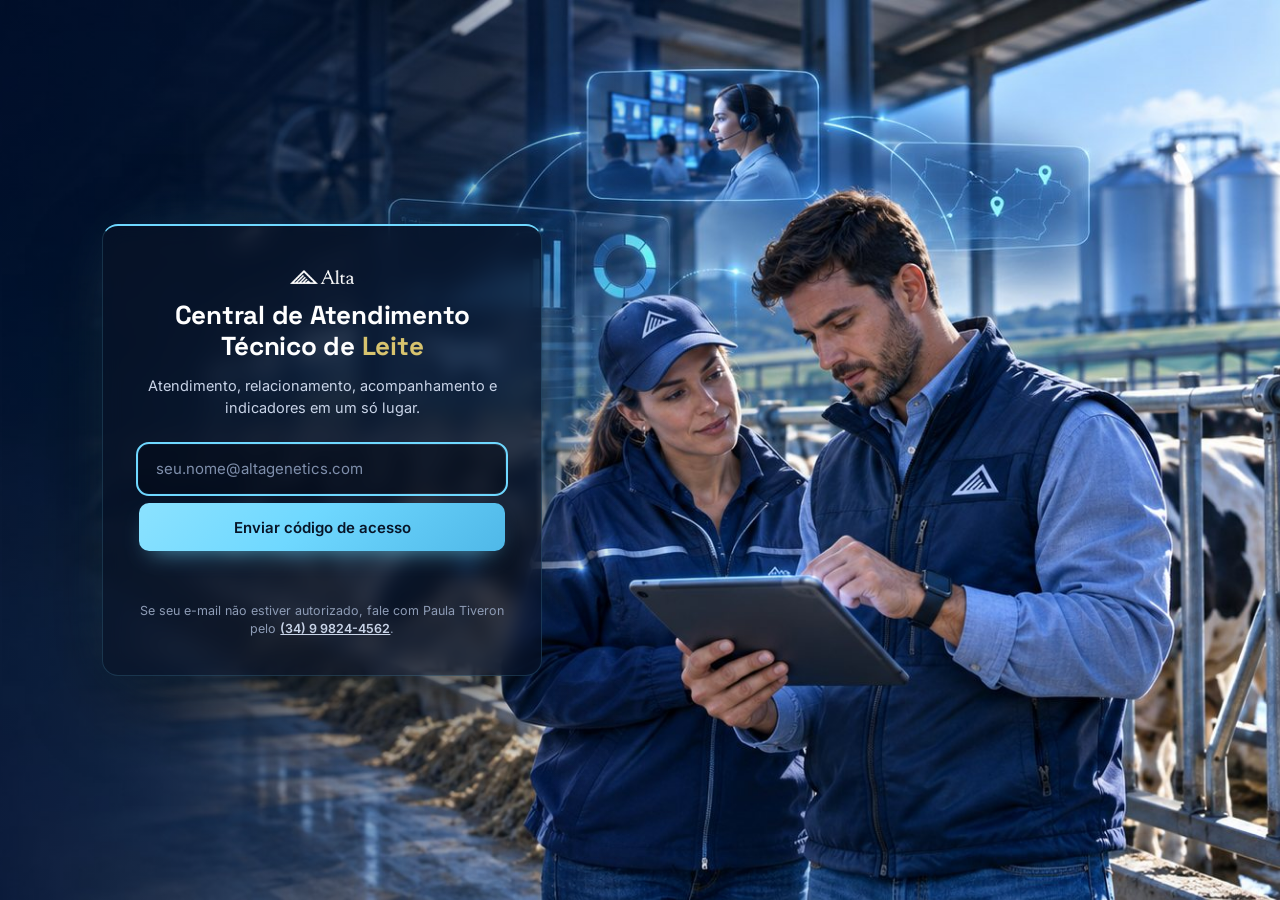
<file: index.html>
<!doctype html>
<html lang="pt-BR">
<head>
<meta charset="utf-8">
<meta name="viewport" content="width=device-width,initial-scale=1,viewport-fit=cover">
<title>Central de Atendimento Técnico de Leite</title>
<meta name="theme-color" content="#17305C">
<link rel="manifest" href="manifest.webmanifest">
<link rel="icon" href="icones/icone.svg" type="image/svg+xml">
<link rel="apple-touch-icon" href="icones/icone-192.png">
<link rel="preconnect" href="https://fonts.googleapis.com">
<link rel="stylesheet" href="https://fonts.googleapis.com/css2?family=Inter:wght@400;500;600;700&family=Space+Grotesk:wght@500;600;700&display=swap">
<link rel="stylesheet" href="core/plataforma.css">
<script src="config.js"></script>
<script src="core/alta.js"></script>
<style>
/* ===== abertura (mesmo estilo da Plataforma Azul) ===== */
.sr{position:absolute;width:1px;height:1px;overflow:hidden;clip:rect(0 0 0 0)}
.gate{position:fixed;inset:0;display:flex;align-items:center;justify-content:flex-start;padding:24px 16px 24px 8vw;overflow:auto;
  background:#00143a url("fundo-entrada.jpg") right center/cover no-repeat}
.gate::before{content:"";position:fixed;inset:0;pointer-events:none;
  background:linear-gradient(95deg,rgba(0,10,32,.55) 0%,rgba(0,10,32,.3) 30%,transparent 52%)}
.gate-card{position:relative;z-index:1;width:min(440px,100%);margin:auto 0;background:rgba(8,18,38,.68);
  border:1px solid rgba(111,216,255,.16);border-top:2px solid #6fd8ff;border-radius:16px;padding:44px 36px 36px;
  -webkit-backdrop-filter:blur(10px);backdrop-filter:blur(10px);text-align:center;color:#fff;
  box-shadow:0 30px 80px -20px rgba(0,0,0,.7),0 0 60px -30px rgba(111,216,255,.4);}
.gate-card.anim{animation:sobe .7s cubic-bezier(.2,.7,.2,1) both}
@keyframes sobe{from{opacity:0;transform:translateY(14px)}to{opacity:1;transform:none}}
@media (prefers-reduced-motion:reduce){.gate-card.anim{animation:none}}
.gate-logo{width:64px;height:auto;display:block;margin:0 auto 16px}
.logo-txt{font:700 20px/1 var(--f-display);color:#fff;letter-spacing:.02em}
.gate h1{font:700 26px/1.2 var(--f-display);color:#fff;margin:0 0 12px;text-wrap:balance}
.ouro{color:#d7c36e}
.gate-sub{color:#c9d4e8;font-size:14.5px;line-height:1.55;margin:0 0 26px;text-wrap:pretty}
.gate-sub b{color:#fff;font-weight:600}
.gate-form{display:flex;flex-direction:column;gap:10px;text-align:left}
.gate .gate-form input{width:100%;min-height:48px;padding:0 16px;border-radius:10px;border:1px solid rgba(111,216,255,.25);
  background:rgba(3,10,22,.55);color:#fff;font:inherit;font-size:15px}
.gate .gate-form input::placeholder{color:#7f8fac}
.gate .gate-form input:focus-visible{outline:2px solid #6fd8ff;outline-offset:1px;border-color:transparent}
.gate .gate-form input.codigo{text-align:center;font:600 24px/1 var(--f-display);letter-spacing:.45em}
.gate-btn{min-height:48px;border:0;border-radius:10px;font:600 15px var(--f-body);cursor:pointer;color:#071427;
  background:linear-gradient(135deg,#8be2ff,#6fd8ff 45%,#4fb8e8);box-shadow:0 10px 24px -12px rgba(111,216,255,.8);transition:filter .15s,transform .15s}
.gate-btn:hover{filter:brightness(1.07)}.gate-btn:active{transform:translateY(1px)}
.gate-btn:disabled{opacity:.55;cursor:default;filter:none}
.gate-btn:focus-visible,.gate-link:focus-visible,.gate-rodape a:focus-visible{outline:2px solid #fff;outline-offset:2px}
.gate-links{display:flex;justify-content:center;gap:18px;margin-top:4px}
.gate-link{background:none;border:0;color:#8fdcff;font:500 13.5px var(--f-body);cursor:pointer;text-decoration:underline;text-underline-offset:3px;padding:6px 2px}
.gate-ok{margin:0 0 4px;font-size:13.5px;color:#c9d4e8;background:rgba(111,216,255,.08);border-radius:10px;padding:10px 12px;text-align:center}
.gate-ok b{color:#fff}
.gate-aviso{font-size:13.5px;color:#f3e7b5;background:rgba(215,195,110,.14);border-radius:10px;padding:10px 12px;margin:0 0 14px}
.gate-erro{color:#ff9d94;font-size:13.5px;min-height:1.2em;margin:12px 0 0}
.gate-rodape{color:#8d9bb5;font-size:12.5px;margin:22px 0 0;line-height:1.5}
.gate-rodape a{color:#c9d4e8;font-weight:600;white-space:nowrap}
@media (max-width:900px){
  .gate{justify-content:center;padding:24px 16px}
  .gate{background-position:68% center}
  .gate::before{background:linear-gradient(180deg,rgba(0,10,32,.72),rgba(0,10,32,.86))}
  .gate-card{margin:auto}
}
@media (max-width:420px){.gate-card{padding:34px 22px 28px}.gate h1{font-size:23px}}
/* topo da área logada, com a mesma foto */
.topo-logo{width:84px;height:auto;flex:none;margin-right:6px}
.topo-marca span{font-size:1.02rem;line-height:1.2}
@media (max-width:620px){.topo-marca span{display:none}}

/* ===== tela inicial (fundo azul) ===== */
body.azul{--paper:#06101f;--surface:#0e1f3a;--ink:#e9eef8;--muted:#9fb0cc;--line:rgba(111,216,255,.14);--mist:rgba(111,216,255,.08);
  --alta:#8fdcff;--ok:#6fd39c;--ok-bg:rgba(111,211,156,.14);--bad:#ff9d94;--shadow:0 20px 50px -30px rgba(0,0,0,.8);color-scheme:dark;
  min-height:100vh;color:var(--ink);
  background:radial-gradient(900px 520px at 88% -8%,rgba(41,80,151,.55),transparent 65%),radial-gradient(700px 520px at -10% 105%,rgba(111,216,255,.10),transparent 60%),linear-gradient(180deg,#0a1a33 0%,#06101f 480px,#050d1a 100%)}
html:has(body.azul){background:#050d1a}
body.azul::before{content:"";position:fixed;inset:0;pointer-events:none;z-index:0;
  background-image:linear-gradient(rgba(111,216,255,.045) 1px,transparent 1px),linear-gradient(90deg,rgba(111,216,255,.045) 1px,transparent 1px);background-size:56px 56px;
  -webkit-mask-image:linear-gradient(180deg,#000,transparent 70%);mask-image:linear-gradient(180deg,#000,transparent 70%)}
body.azul #raiz{position:relative;z-index:1}
.casa-in{max-width:1180px;margin:0 auto;padding-left:24px;padding-right:24px}
@media (max-width:600px){.casa-in{padding-left:16px;padding-right:16px}}
.casa-topo{position:sticky;top:0;z-index:20;background:rgba(6,16,31,.72);-webkit-backdrop-filter:blur(14px);backdrop-filter:blur(14px);border-bottom:1px solid rgba(111,216,255,.12)}
.casa-topo-in{display:flex;align-items:center;gap:16px;min-height:68px}
.casa-marca{display:flex;align-items:center;gap:14px;text-decoration:none;color:#fff;flex:1;min-width:0}
.casa-logo{width:86px;height:auto;flex:none}
.casa-div{width:1px;height:26px;background:rgba(255,255,255,.18);flex:none}
.casa-nome{font:600 15px/1.25 var(--f-display);white-space:nowrap;overflow:hidden;text-overflow:ellipsis}
.casa-user{display:flex;align-items:center;gap:12px}
.casa-av{width:38px;height:38px;border-radius:50%;display:grid;place-items:center;font:700 14px var(--f-display);color:#071427;background:linear-gradient(135deg,#8be2ff,#4fb8e8);box-shadow:0 0 0 3px rgba(111,216,255,.15)}
.casa-quem{display:flex;flex-direction:column;line-height:1.2}
.casa-quem b{font-size:14px;color:#fff}.casa-quem small{font-size:12px;color:#8fdcff}
.casa-sair{min-height:38px;padding:0 14px;border-radius:10px;border:1px solid rgba(255,255,255,.2);background:transparent;color:#fff;font:600 13.5px var(--f-body);cursor:pointer}
.casa-sair:hover{background:rgba(255,255,255,.06)}
@media (max-width:760px){.casa-div,.casa-nome,.casa-quem{display:none}}
.casa{padding-top:52px;padding-bottom:40px}
.casa-hero{position:relative;margin-bottom:34px;animation:sobe .6s cubic-bezier(.2,.7,.2,1) both}
.casa-hero>*{position:relative;z-index:1}
.casa-hero::after{content:"";position:absolute;z-index:0;top:-52px;right:-24px;width:58%;height:calc(100% + 120px);pointer-events:none;
  background:url("fundo-entrada.jpg") 75% 30%/cover no-repeat;opacity:.55;
  -webkit-mask-image:linear-gradient(90deg,transparent 0%,#000 50%,#000 82%,transparent 100%),linear-gradient(180deg,#000 55%,transparent);-webkit-mask-composite:source-in;
  mask-image:linear-gradient(90deg,transparent 0%,#000 50%,#000 82%,transparent 100%),linear-gradient(180deg,#000 55%,transparent);mask-composite:intersect}
@media (max-width:900px){.casa-hero::after{display:none}}
.casa-kicker{display:inline-flex;align-items:center;gap:8px;padding:6px 12px;border-radius:999px;background:rgba(111,216,255,.08);border:1px solid rgba(111,216,255,.18);color:#bfe9ff;font-size:12.5px;font-weight:500}
.casa-kicker i{width:7px;height:7px;border-radius:50%;background:#6fd8ff;box-shadow:0 0 10px #6fd8ff}
.casa-hero h1{font:700 clamp(34px,5vw,50px)/1.05 var(--f-display);color:#fff;margin:18px 0 10px;letter-spacing:-.02em}
.casa-hero p{margin:0;color:#b7c5dd;font-size:16.5px;max-width:560px}
.casa-abas{display:inline-flex;gap:4px;padding:4px;border-radius:12px;background:rgba(8,18,38,.7);border:1px solid rgba(111,216,255,.14);margin-bottom:30px;max-width:100%;overflow-x:auto}
.casa-abas button{border:0;background:transparent;color:#9fb0cc;font:600 14px var(--f-body);padding:9px 16px;border-radius:9px;cursor:pointer;white-space:nowrap}
.casa-abas button[aria-selected=true]{background:linear-gradient(135deg,#8be2ff,#6fd8ff 45%,#4fb8e8);color:#071427}
.casa-abas button:focus-visible,.casa-card:focus-visible,.casa-sair:focus-visible,.casa-marca:focus-visible{outline:2px solid #fff;outline-offset:3px}
.casa-secao{display:flex;align-items:baseline;gap:12px;margin:0 0 16px}
.casa-secao h2{font:600 13px var(--f-body);text-transform:uppercase;letter-spacing:.12em;color:#d7c36e;margin:0}
.casa-secao span{font-size:13px;color:#7f90ad}
.casa-grade{display:grid;grid-template-columns:repeat(2,minmax(0,1fr));gap:18px;margin-bottom:40px}
.casa-grade-3{grid-template-columns:repeat(3,minmax(0,1fr))}
.casa-grade-1{grid-template-columns:minmax(0,560px)}
@media (max-width:1000px){.casa-grade-3{grid-template-columns:repeat(2,minmax(0,1fr))}}
@media (max-width:760px){.casa-grade{grid-template-columns:minmax(0,1fr)}}
.casa-card{position:relative;display:flex;flex-direction:column;gap:10px;padding:28px;border-radius:18px;text-decoration:none;color:#fff;overflow:hidden;
  background:linear-gradient(180deg,rgba(16,35,64,.92),rgba(10,23,45,.92));border:1px solid rgba(111,216,255,.14);
  box-shadow:0 30px 60px -40px rgba(0,0,0,.9);transition:transform .2s,border-color .2s,box-shadow .2s;animation:sobe .6s .08s cubic-bezier(.2,.7,.2,1) both}
.casa-card::before{content:"";position:absolute;left:0;right:0;top:0;height:2px;background:linear-gradient(90deg,#6fd8ff,rgba(111,216,255,0) 70%)}
.casa-card::after{content:"";position:absolute;width:260px;height:260px;right:-90px;top:-110px;border-radius:50%;background:radial-gradient(closest-side,rgba(111,216,255,.16),transparent);pointer-events:none;transition:opacity .2s;opacity:.6}
.casa-card:hover{transform:translateY(-3px);border-color:rgba(111,216,255,.45);box-shadow:0 30px 60px -36px rgba(0,0,0,.9),0 0 0 1px rgba(111,216,255,.15),0 0 40px -16px rgba(111,216,255,.45)}
.casa-card:hover::after{opacity:1}
.casa-card-topo{display:flex;align-items:flex-start;justify-content:space-between;margin-bottom:6px}
.casa-ic{width:54px;height:54px;border-radius:14px;display:grid;place-items:center;color:#071427;flex:none;background:linear-gradient(135deg,#8be2ff,#4fb8e8);box-shadow:0 12px 26px -14px rgba(111,216,255,.9)}
.casa-tag{font-size:11.5px;font-weight:600;letter-spacing:.08em;text-transform:uppercase;color:#8fdcff;padding:5px 10px;border-radius:999px;background:rgba(111,216,255,.08);border:1px solid rgba(111,216,255,.16)}
.casa-card h3{font:700 23px/1.2 var(--f-display);margin:0}
.casa-card p{margin:0;color:#a9b8d1;font-size:15px;line-height:1.55}
.casa-itens{list-style:none;margin:6px 0 0;padding:0;display:flex;flex-wrap:wrap;gap:8px}
.casa-itens li{font-size:12.5px;color:#cfe0f5;padding:5px 10px;border-radius:8px;background:rgba(255,255,255,.04);border:1px solid rgba(255,255,255,.08)}
.casa-abrir{margin-top:auto;padding-top:16px;display:inline-flex;align-items:center;gap:8px;font-weight:600;color:#6fd8ff;font-size:15px}
.casa-card:hover .casa-abrir svg{transform:translateX(3px)}.casa-abrir svg{transition:transform .2s}
.casa-grade-breve{margin-bottom:28px}
.casa-breve{display:flex;align-items:center;gap:16px;padding:18px 20px;border-radius:16px;border:1px dashed rgba(111,216,255,.22);background:rgba(8,18,38,.35)}
.casa-breve .casa-ic{width:44px;height:44px;border-radius:12px;background:transparent;border:1px dashed rgba(111,216,255,.35);color:#8fdcff;box-shadow:none}
.casa-breve div{flex:1;min-width:0}
.casa-breve h3{font:600 16px var(--f-display);margin:0 0 2px;color:#e9eef8}
.casa-breve p{margin:0;font-size:13.5px;color:#8696b3}
.ouro-tag{color:#e8d68d;background:rgba(215,195,110,.10);border-color:rgba(215,195,110,.28)}
.casa-rodape{padding-top:24px;padding-bottom:36px;color:#5f7090;font-size:12.5px;border-top:1px solid rgba(111,216,255,.08)}
@media (prefers-reduced-motion:reduce){.casa-hero,.casa-card{animation:none}}
/* abas de Gestão no fundo azul */
body.azul .cartao{background:linear-gradient(180deg,rgba(16,35,64,.92),rgba(10,23,45,.92));border-color:rgba(111,216,255,.14)}
body.azul .cartao h2{color:#fff}
body.azul .btn{background:rgba(255,255,255,.04);color:#e9eef8;border-color:rgba(255,255,255,.16)}
body.azul .btn.primario{background:linear-gradient(135deg,#8be2ff,#6fd8ff 45%,#4fb8e8);color:#071427;border:0}
body.azul .btn.perigo{color:#ff9d94}
body.azul input:not([type=checkbox]):not([type=file]),body.azul select{background:rgba(3,10,22,.55);border-color:rgba(111,216,255,.22);color:#fff}
body.azul .link{color:#8fdcff}
body.azul .toast{background:#e9eef8;color:#071427}

/* jornada em cards na tela inicial */
.casa-secao-j{justify-content:space-between;align-items:flex-end;flex-wrap:wrap;gap:16px 24px}
.casa-secao-j>div:first-child{display:flex;flex-direction:column;gap:6px}
.casa-secao-j span{font-size:14px;color:#9fb0cc}
.casa-troca{display:inline-flex;gap:4px;padding:4px;border-radius:12px;background:rgba(8,18,38,.7);border:1px solid rgba(111,216,255,.16);max-width:100%;overflow-x:auto}
.casa-troca button{border:0;background:transparent;color:#9fb0cc;font:600 14px var(--f-body);padding:9px 16px;border-radius:9px;cursor:pointer;white-space:nowrap}
.casa-troca button[aria-selected=true]{background:linear-gradient(135deg,#8be2ff,#6fd8ff 45%,#4fb8e8);color:#071427}
.casa-troca button:focus-visible{outline:2px solid #fff;outline-offset:2px}
.jornada{list-style:none;margin:0 0 40px;padding:0;display:grid;gap:22px;counter-reset:j}
.jornada.j4{grid-template-columns:repeat(4,minmax(0,1fr))}
.jornada.j3{grid-template-columns:repeat(3,minmax(0,1fr))}
.jornada>li{position:relative;display:flex}
.jornada>li:not(:last-child)::after{content:"›";position:absolute;right:-19px;top:50%;transform:translateY(-50%);width:16px;text-align:center;color:#6fd8ff;font:700 22px/1 var(--f-display);z-index:2;text-shadow:0 0 12px rgba(111,216,255,.6)}
.j-card{width:100%}
.j-num{width:34px;height:34px;border-radius:50%;display:grid;place-items:center;font:700 16px/1 var(--f-display);color:#e8d68d;border:1.5px solid rgba(215,195,110,.55);background:rgba(215,195,110,.08)}
.j-etapa{font-size:11.5px;font-weight:600;letter-spacing:.12em;text-transform:uppercase;color:#d7c36e;margin-top:4px}
.j-card h3{font-size:21px}
.j-card p{font-size:14.5px}
@media (max-width:1100px){.jornada.j4{grid-template-columns:repeat(2,minmax(0,1fr))}.jornada.j4>li:nth-child(2)::after{display:none}}
@media (max-width:860px){.jornada.j3{grid-template-columns:minmax(0,1fr)}}
@media (max-width:760px){.jornada.j4,.jornada.j3{grid-template-columns:minmax(0,1fr)}.jornada>li:not(:last-child)::after{content:"⌄";right:auto;left:50%;top:auto;bottom:-20px;transform:translateX(-50%)}.jornada.j4>li:nth-child(2)::after{display:block}}
.casa-bv{color:#fff;font-weight:700}
</style>
</head>
<body>
<div id="raiz"></div>

<script>
(function () {
  ALTA.ehHub = true;
  const $ = s => document.querySelector(s);
  const esc = v => String(v == null ? '' : v).replace(/[&<>"']/g, c => ({ '&': '&amp;', '<': '&lt;', '>': '&gt;', '"': '&quot;', "'": '&#39;' }[c]));
  const NOME = 'Central de Atendimento Técnico de Leite';
  const LOGO = 'logo-alta-branca.png';
  const FONE = '(34) 9 9824-4562', WHATS = 'https://wa.me/5534998244562';
  const logoImg = cls => `<img class="${cls}" src="${LOGO}" alt="Alta" onerror="this.outerHTML='<span class=&quot;${cls} logo-txt&quot;>Alta</span>'">`;
  const TITULO = 'Central de Atendimento Técnico de <span class="ouro">Leite</span>';
  const PAPEL = { gestao: 'Gestão', tecnico: 'Equipe técnica', distrital: 'Distrital', regional: 'Regional', representante: 'Regional' };
  const params = new URLSearchParams(location.search);

  const IC = {
    sol: '<path d="M14 3H6a2 2 0 0 0-2 2v14a2 2 0 0 0 2 2h12a2 2 0 0 0 2-2V9z"/><path d="M14 3v6h6M9 13h6M9 17h4"/>',
    agenda: '<rect x="3" y="4" width="18" height="18" rx="2"/><path d="M16 2v4M8 2v4M3 10h18"/><path d="m9 16 2 2 4-4"/>',
    rel: '<path d="M3 3v18h18"/><path d="m7 15 4-4 3 3 5-6"/>',
    dados: '<ellipse cx="12" cy="5" rx="8" ry="3"/><path d="M4 5v6c0 1.7 3.6 3 8 3s8-1.3 8-3V5M4 11v6c0 1.7 3.6 3 8 3s8-1.3 8-3v-6"/>',
    pend: '<path d="M12 8v4l3 2"/><circle cx="12" cy="12" r="9"/>',
    ok: '<path d="M20 6 9 17l-5-5"/>',
    novo: '<path d="M12 5v14M5 12h14"/>',
    lista: '<path d="M8 6h13M8 12h13M8 18h13M3 6h.01M3 12h.01M3 18h.01"/>'
  };
  // Jornada de cada área: os cards levam direto à etapa dentro da Central
  const AREAS_UI = [
    { id: 'gestao', nome: 'Gestão', area: 'gest', sub: 'Do pedido ao resultado: acompanhe e decida em cada etapa.', etapas: [
      { tab: 'gsol', nome: 'Solicitações', desc: 'Pedidos que chegaram e o caminho de cada um até o relatório.', itens: ['Acompanhamento', 'Indicadores'], ic: IC.sol },
      { tab: 'gagt', nome: 'Agenda Técnica', desc: 'Calendário de cada técnico, agenda geral e visitas agendadas.', itens: ['Calendário', 'Visão da equipe', 'Visitas'], ic: IC.agenda },
      { tab: 'grel2', nome: 'Relatórios', desc: 'Capacidade de atendimento, cobertura da carteira e resultados.', itens: ['Capacidade', 'Cobertura', 'Resultados'], ic: IC.rel },
      { tab: 'gdados', nome: 'Dados e backup', desc: 'Acessos, usuários, cadastros e bases de dados.', itens: ['Usuários', 'Cadastros', 'Bases', 'Backup'], ic: IC.dados } ] },
    { id: 'tecnica', nome: 'Equipe Técnica', area: 'tec', sub: 'Sua agenda, as visitas e os relatórios, na ordem do trabalho.', etapas: [
      { tab: 'tagenda', nome: 'Minha agenda', desc: 'Calendário do mês, compromissos e visitas agendadas.', itens: ['Calendário', 'Visitas agendadas'], ic: IC.agenda },
      { tab: 'tpend', nome: 'Relatórios pendentes', desc: 'Visitas realizadas que ainda precisam do relatório.', itens: ['Responder relatório'], ic: IC.pend },
      { tab: 'tconc', nome: 'Concluídos', desc: 'Atendimentos com relatório entregue.', itens: ['Histórico'], ic: IC.ok } ] },
    { id: 'comercial', nome: 'Distritais e Regionais', area: 'rep', sub: 'Peça agenda técnica e acompanhe cada atendimento até o relatório.', etapas: [
      { tab: 'nova', nome: 'Solicitar agenda', desc: 'Peça um atendimento da equipe técnica.', itens: ['Novo pedido'], ic: IC.novo },
      { tab: 'rlista', nome: 'Minhas solicitações', desc: 'Acompanhe o que foi pedido, agendado e realizado.', itens: ['Aguardando', 'Agendadas'], ic: IC.lista },
      { tab: 'rconc', nome: 'Visitas concluídas', desc: 'Atendimentos com relatório entregue.', itens: ['Relatórios entregues'], ic: IC.ok } ] }
  ];
  const AREAS_POR_PAPEL = { gestao: ['gestao', 'tecnica', 'comercial'], tecnico: ['tecnica'], distrital: ['comercial'], regional: ['comercial'], representante: ['comercial'] };
  const areasDe = u => (u.areas && u.areas.length ? u.areas : AREAS_POR_PAPEL[u.papel] || []);

  const S = { passo: 'email', email: '', msg: '', erro: '', ocupado: false, aba: 'inicio', usuarios: null, edit: null, imp: null };

  function svg(p, s) { return `<svg width="${s || 22}" height="${s || 22}" viewBox="0 0 24 24" fill="none" stroke="currentColor" stroke-width="1.8" stroke-linecap="round" stroke-linejoin="round" aria-hidden="true">${p}</svg>`; }
  const MARCA = `<span class="marca" aria-hidden="true">${svg('<path d="M12 2.5c3.5 4.2 6 7.6 6 11a6 6 0 0 1-12 0c0-3.4 2.5-6.8 6-11z"/><path d="M9.5 14.5a2.5 2.5 0 0 0 2.5 2.5"/>', 20)}</span>`;

  /* ====================== login ====================== */
  function telaLogin() {
    document.body.classList.remove('azul');
    const semConfig = !ALTA.configurado();
    $('#raiz').innerHTML = `
    <div class="gate">
      <div class="gate-card${S.animou ? '' : ' anim'}">
        ${logoImg('gate-logo')}
        <h1>${TITULO}</h1>
        <p class="gate-sub">Atendimento, relacionamento, acompanhamento e indicadores em um só lugar.</p>
        ${params.get('expirou') ? '<p class="gate-aviso">Sua sessão terminou. Entre novamente.</p>' : ''}
        ${semConfig ? '<p class="gate-aviso">A plataforma ainda não está ligada à planilha (config.js).</p>' : ''}
        ${S.passo === 'email' ? `
        <form id="femail" class="gate-form" novalidate>
          <label for="email" class="sr">E-mail institucional</label>
          <input id="email" name="email" type="email" autocomplete="email" inputmode="email" placeholder="seu.nome@altagenetics.com" value="${esc(S.email)}" required ${semConfig ? 'disabled' : ''}>
          <button class="gate-btn" type="submit" ${S.ocupado || semConfig ? 'disabled' : ''}>${S.ocupado ? 'Enviando…' : 'Enviar código de acesso'}</button>
        </form>` : `
        <form id="fcodigo" class="gate-form" novalidate>
          <p class="gate-ok">Enviamos um código de 6 dígitos para <b>${esc(S.email)}</b>. Ele vale por 10 minutos.</p>
          <label for="codigo" class="sr">Código de acesso</label>
          <input id="codigo" name="codigo" inputmode="numeric" autocomplete="one-time-code" maxlength="6" pattern="[0-9]{6}" placeholder="000000" class="codigo" required>
          <button class="gate-btn" type="submit" ${S.ocupado ? 'disabled' : ''}>${S.ocupado ? 'Entrando…' : 'Confirmar e entrar'}</button>
          <div class="gate-links"><button class="gate-link" type="button" id="outro">Usar outro e-mail</button><button class="gate-link" type="button" id="reenviar">Reenviar código</button></div>
        </form>`}
        <p class="gate-erro" role="alert">${esc(S.erro)}</p>
        ${S.passo === 'email'
          ? `<p class="gate-rodape">Se seu e-mail não estiver autorizado, fale com Paula Tiveron pelo <a href="${WHATS}" target="_blank" rel="noopener">${FONE}</a>.</p>`
          : `<p class="gate-rodape">Se o e-mail com o código não estiver aparecendo na sua caixa de entrada, verifique o spam ou o lixo eletrônico. Caso continue com problemas no acesso, fale com Paula Tiveron pelo WhatsApp <a href="${WHATS}" target="_blank" rel="noopener">${FONE}</a>.</p>`}
      </div>
    </div>`;
    S.animou = true;
    const fe = $('#femail'), fc = $('#fcodigo');
    if (fe) {
      $('#email').focus();
      fe.addEventListener('submit', async e => {
        e.preventDefault();
        const v = $('#email').value.trim().toLowerCase();
        if (!/^\S+@\S+\.\S+$/.test(v)) { S.erro = 'Digite um e-mail válido.'; return telaLogin(); }
        S.email = v; S.erro = ''; S.ocupado = true; telaLogin();
        try { await ALTA.pedirCodigo(v); S.passo = 'codigo'; } catch (x) { S.erro = x.message; }
        S.ocupado = false; telaLogin();
      });
    }
    if (fc) {
      const ci = $('#codigo'); ci.focus();
      ci.addEventListener('input', () => { ci.value = ci.value.replace(/\D/g, '').slice(0, 6); if (ci.value.length === 6) fc.requestSubmit(); });
      fc.addEventListener('submit', async e => {
        e.preventDefault();
        if (S.ocupado) return;
        const v = ci.value.trim();
        if (v.length !== 6) { S.erro = 'O código tem 6 dígitos.'; return telaLogin(); }
        S.erro = ''; S.ocupado = true; telaLogin();
        try {
          await ALTA.entrar(S.email, v);
          S.ocupado = false;
          const volta = params.get('voltar');
          if (volta && /^\/[\w\-\/\.]*$/.test(volta)) { location.replace(volta); return; }
          history.replaceState(null, '', location.pathname);
          return telaInicio();
        } catch (x) { S.erro = x.message; }
        S.ocupado = false; telaLogin();
      });
      $('#outro').addEventListener('click', () => { S.passo = 'email'; S.erro = ''; telaLogin(); });
      $('#reenviar').addEventListener('click', async () => {
        S.erro = ''; try { await ALTA.pedirCodigo(S.email); S.erro = 'Novo código enviado.'; } catch (x) { S.erro = x.message; } telaLogin();
      });
    }
  }

  /* ====================== início ====================== */
  function iniciais(t) { return String(t || '?').trim().split(/\s+/).filter(Boolean).slice(0, 2).map(x => x[0].toUpperCase()).join(''); }
  function topo(u) {
    return `<header class="casa-topo"><div class="casa-in casa-topo-in">
      <a class="casa-marca" href="./">${logoImg('casa-logo')}<span class="casa-div" aria-hidden="true"></span><span class="casa-nome">${TITULO}</span></a>
      <div class="casa-user">
        <span class="casa-av" aria-hidden="true">${esc(iniciais(u.nome || u.email))}</span>
        <span class="casa-quem"><b>${esc(u.nome || u.email)}</b><small>${esc(PAPEL[u.papel] || u.papel)}</small></span>
        <button class="casa-sair" id="sair" type="button">Sair</button>
      </div></div></header>`;
  }
  function telaInicio() {
    const u = ALTA.usuario();
    if (!u) return telaLogin();
    document.body.classList.add('azul');
    const papeis = Object.values(PAPEL).map(x => String(x).toLowerCase());
    let primeiro = (u.nome || '').trim().split(/\s+/)[0];
    if (papeis.indexOf(String(u.nome || '').trim().toLowerCase()) >= 0) primeiro = '';
    const hoje = new Date().toLocaleDateString('pt-BR', { weekday: 'long', day: 'numeric', month: 'long' }).replace(/^./, c => c.toUpperCase());
    $('#raiz').innerHTML = topo(u) + `
    <main class="casa-in casa">
      <section class="casa-hero">
        <span class="casa-kicker"><i aria-hidden="true"></i>${esc(PAPEL[u.papel] || '')} · ${esc(hoje)}</span>
        <h1>Olá${primeiro ? ', ' + esc(primeiro) : ''}!</h1>
        <p><b class="casa-bv">Seja bem-vindo(a)!</b> Atendimento, relacionamento, acompanhamento e indicadores em um só lugar.</p>
      </section>
      <div id="conteudo"></div>
    </main>
    <footer class="casa-in casa-rodape">${NOME} · Equipe Técnica de Leite · Alta · uso interno</footer>`;
    $('#sair').addEventListener('click', () => ALTA.sair());
    abaAreas(u);
  }

  function abaAreas(u) {
    const minhas = areasDe(u);
    const lista = AREAS_UI.filter(a => minhas.indexOf(a.id) >= 0);
    if (!lista.length) { $('#conteudo').innerHTML = `<div class="casa-breve"><div><h3>Nenhuma área liberada</h3><p>Fale com Paula Tiveron pelo <a href="${WHATS}" target="_blank" rel="noopener">${FONE}</a> para liberar o seu acesso.</p></div></div>`; return; }
    let sel = ''; try { sel = localStorage.getItem('hub-area') || ''; } catch (e) {}
    const A = lista.find(a => a.id === sel) || lista[0];
    const seta = svg('<path d="M5 12h14M13 6l6 6-6 6"/>', 18);
    $('#conteudo').innerHTML = `
      <div class="casa-secao casa-secao-j"><div><h2>Sua jornada · ${esc(A.nome)}</h2><span>${esc(A.sub)}</span></div>
        ${lista.length > 1 ? `<div class="casa-troca" role="tablist" aria-label="Escolher área">${lista.map(a => `<button type="button" role="tab" data-hubarea="${a.id}" aria-selected="${a.id === A.id}">${esc(a.nome)}</button>`).join('')}</div>` : ''}
      </div>
      <ol class="jornada j${A.etapas.length}">${A.etapas.map((e, i) => `
        <li><a class="casa-card j-card" href="central/?area=${A.area}&tab=${e.tab}">
          <div class="casa-card-topo"><span class="casa-ic">${svg(e.ic, 26)}</span><span class="j-num" aria-hidden="true">${i + 1}</span></div>
          <span class="j-etapa">Etapa ${i + 1}</span>
          <h3>${esc(e.nome)}</h3>
          <p>${esc(e.desc)}</p>
          <ul class="casa-itens">${e.itens.map(x => `<li>${esc(x)}</li>`).join('')}</ul>
          <span class="casa-abrir">Entrar ${seta}</span>
        </a></li>`).join('')}
      </ol>`;
    document.querySelectorAll('[data-hubarea]').forEach(b => b.addEventListener('click', () => { try { localStorage.setItem('hub-area', b.dataset.hubarea); } catch (e) {} abaAreas(u); }));
  }

  let tt;
  function toast(m) {
    let t = $('#toast'); if (!t) { t = document.createElement('div'); t.id = 'toast'; t.className = 'toast'; t.setAttribute('role', 'status'); document.body.appendChild(t); }
    t.textContent = m; t.classList.add('on'); clearTimeout(tt); tt = setTimeout(() => t.classList.remove('on'), 2600);
  }

  /* ====================== início ====================== */
  if (ALTA.sessao()) {
    const antes = JSON.stringify(ALTA.usuario());
    telaInicio();
    ALTA.conferir().then(u => { if (JSON.stringify(u) !== antes) telaInicio(); }).catch(() => { if (!ALTA.sessao()) telaLogin(); });
  } else telaLogin();

  if ('serviceWorker' in navigator) navigator.serviceWorker.register('sw.js').catch(() => {});
})();
</script>
</body>
</html>
</file>
<file: core/plataforma.css>
/* Plataforma Leite — visual comum (paleta Alta) */
:root{
  --alta:#295097; --alta-deep:#17305C; --alta-deeper:#0d1e3d; --navy-deep:#071427;
  --cyan:#6fd8ff; --gold:#d7c36e; --mist:#eef2f8; --paper:#f7f8fb; --ink:#0f1b30;
  --muted:#5a6780; --line:#dbe2ee; --surface:#ffffff; --ok:#1f7448; --ok-bg:#dcf0e4; --bad:#b3261e;
  --f-display:"Space Grotesk","Inter",system-ui,sans-serif;
  --f-body:"Inter",system-ui,-apple-system,"Segoe UI",Roboto,sans-serif;
  --shadow:0 1px 2px rgb(13 30 61/.06),0 12px 32px rgb(13 30 61/.10);
  color-scheme:light;
}
@media (prefers-color-scheme:dark){:root:not([data-theme="light"]){
  --paper:#08111f; --surface:#0f1b30; --mist:#132340; --ink:#e6ecf6; --muted:#9aa8c0; --line:#22324f;
  --alta:#7fa6ea; --ok:#6fd39c; --ok-bg:#163022; --bad:#f2847a; color-scheme:dark;
}}
:root[data-theme="dark"]{
  --paper:#08111f; --surface:#0f1b30; --mist:#132340; --ink:#e6ecf6; --muted:#9aa8c0; --line:#22324f;
  --alta:#7fa6ea; --ok:#6fd39c; --ok-bg:#163022; --bad:#f2847a; color-scheme:dark;
}
*{box-sizing:border-box}
html,body{margin:0}
body{background:var(--paper);color:var(--ink);font:15px/1.5 var(--f-body);-webkit-font-smoothing:antialiased}
h1,h2,h3{font-family:var(--f-display);letter-spacing:-.01em;margin:0}
a{color:inherit}
button,input,select{font:inherit;color:inherit}

/* botões e campos */
.btn{display:inline-flex;align-items:center;justify-content:center;gap:8px;min-height:44px;padding:0 18px;border-radius:10px;border:1px solid var(--line);background:var(--surface);font-weight:600;cursor:pointer;text-decoration:none}
.btn:hover{border-color:var(--alta)}
.btn:disabled{opacity:.55;cursor:default}
.btn.primario{background:var(--alta-deep);border-color:var(--alta-deep);color:#fff}
.btn.primario:hover{background:var(--alta)}
.btn.fantasma{background:transparent;border-color:rgb(255 255 255/.25);color:#fff;min-height:36px}
.btn.perigo{color:var(--bad)}
.link{background:none;border:0;padding:4px 0;color:var(--alta);font-weight:600;cursor:pointer;text-decoration:underline;text-underline-offset:3px}
label{display:block;font-weight:600;font-size:.88rem;margin:0 0 6px}
input:not([type=checkbox]):not([type=file]),select{width:100%;min-height:46px;padding:0 14px;border-radius:10px;border:1px solid var(--line);background:var(--surface)}
input:focus-visible,select:focus-visible,.btn:focus-visible,.link:focus-visible,a:focus-visible{outline:3px solid color-mix(in srgb,var(--cyan) 70%,transparent);outline-offset:2px}
.erro{color:var(--bad);min-height:1.2em;margin:10px 0 0;font-size:.9rem}
.aviso{background:color-mix(in srgb,var(--gold) 25%,var(--surface));border-radius:10px;padding:10px 12px;font-size:.9rem}
.ok{background:var(--mist);border-radius:10px;padding:10px 12px;font-size:.9rem}
.linha-acoes{display:flex;gap:16px;flex-wrap:wrap;align-items:center;margin-top:12px}
.marca{width:34px;height:34px;border-radius:10px;display:grid;place-items:center;background:linear-gradient(135deg,var(--alta),var(--alta-deep));color:#fff;flex:none;box-shadow:inset 0 0 0 1px rgb(255 255 255/.15)}

/* login */
.login{min-height:100vh;min-height:100dvh;display:grid;grid-template-columns:minmax(0,1fr) minmax(0,1.1fr)}
.login-lado{display:grid;place-items:center;padding:32px 16px}
.login-card{width:100%;max-width:400px}
.login-marca{display:flex;align-items:center;gap:10px;font-family:var(--f-display);font-weight:700;margin-bottom:40px}
.login-card h1{font-size:2.1rem;line-height:1.1;margin-bottom:10px}
.login-card .sub{color:var(--muted);margin:0 0 24px}
.login-card form .btn{width:100%;margin-top:14px}
.codigo{font-family:var(--f-display);font-size:1.6rem !important;letter-spacing:.4em;text-align:center}
.rodape{color:var(--muted);font-size:.86rem;margin-top:28px}
.login-hero{position:relative;overflow:hidden;background:radial-gradient(120% 80% at 80% 10%,#22488c 0%,transparent 60%),radial-gradient(90% 70% at 10% 100%,#0f3a6b 0%,transparent 55%),linear-gradient(160deg,var(--alta-deep),var(--navy-deep));color:#fff;display:flex;align-items:flex-end;padding:56px}
.hero-grade{position:absolute;inset:0;background-image:linear-gradient(rgb(111 216 255/.07) 1px,transparent 1px),linear-gradient(90deg,rgb(111 216 255/.07) 1px,transparent 1px);background-size:44px 44px;mask-image:linear-gradient(180deg,#000 10%,transparent 85%)}
.login-hero::after{content:"";position:absolute;width:520px;height:520px;right:-140px;top:-120px;border-radius:50%;border:1px solid rgb(111 216 255/.25);box-shadow:0 0 0 70px rgb(111 216 255/.04),0 0 0 140px rgb(111 216 255/.03)}
.hero-texto{position:relative;max-width:460px}
.hero-tag{display:inline-block;font-size:.78rem;font-weight:600;letter-spacing:.08em;text-transform:uppercase;color:var(--cyan);margin-bottom:14px}
.hero-texto h2{font-size:2rem;line-height:1.15;margin-bottom:20px}
.hero-texto ul{margin:0;padding:0;list-style:none;display:grid;gap:8px;color:rgb(255 255 255/.8)}
.hero-texto li::before{content:"";display:inline-block;width:8px;height:8px;border-radius:2px;background:var(--gold);margin-right:10px;vertical-align:middle}
@media (max-width:820px){.login{grid-template-columns:1fr}.login-hero{display:none}}

/* topo */
.topo{background:linear-gradient(120deg,var(--alta-deep),var(--navy-deep));color:#fff;position:sticky;top:0;z-index:10}
.topo-in{max-width:1180px;margin:0 auto;padding:12px 16px;display:flex;align-items:center;gap:16px}
.topo-marca{display:flex;align-items:center;gap:10px;font-family:var(--f-display);font-weight:700;text-decoration:none;flex:1;min-width:0}
.topo-dir{display:flex;align-items:center;gap:14px}
.quem{display:flex;flex-direction:column;line-height:1.2;text-align:right}
.quem small{color:var(--cyan);font-size:.76rem}
@media (max-width:520px){.quem b{display:none}}

/* painel */
.painel{max-width:1180px;margin:0 auto;padding:28px 16px 64px}
.boas{margin-bottom:22px}
.kicker{font-size:.76rem;font-weight:600;letter-spacing:.08em;text-transform:uppercase;color:var(--alta)}
.boas h1{font-size:2rem;margin:4px 0}
.boas p{color:var(--muted);margin:0}
.abas{display:flex;gap:4px;border-bottom:1px solid var(--line);margin-bottom:22px;overflow-x:auto}
.abas button{background:none;border:0;padding:12px 14px;font-weight:600;color:var(--muted);cursor:pointer;border-bottom:3px solid transparent;white-space:nowrap}
.abas button[aria-selected=true]{color:var(--ink);border-bottom-color:var(--alta)}
.modulos{display:grid;grid-template-columns:repeat(auto-fill,minmax(250px,1fr));gap:16px}
.modulo{position:relative;display:flex;flex-direction:column;gap:8px;padding:22px;border-radius:16px;background:var(--surface);border:1px solid var(--line);text-decoration:none;box-shadow:var(--shadow);transition:transform .15s,border-color .15s}
a.modulo:hover{transform:translateY(-2px);border-color:var(--alta)}
.modulo h2{font-size:1.18rem}
.modulo p{margin:0;color:var(--muted);flex:1}
.mod-ic{width:46px;height:46px;border-radius:12px;display:grid;place-items:center;background:var(--mist);color:var(--alta);margin-bottom:6px}
.tag{position:absolute;top:22px;right:22px;font-size:.72rem;font-weight:600;letter-spacing:.04em;text-transform:uppercase;color:var(--muted)}
.abrir{display:inline-flex;align-items:center;gap:6px;color:var(--alta);font-weight:600;margin-top:8px}
.modulo.breve{border-style:dashed;box-shadow:none;background:transparent}
.modulo.breve .mod-ic{background:transparent;border:1px dashed var(--line);color:var(--muted)}

/* administração */
.duas{display:grid;grid-template-columns:minmax(0,1.6fr) minmax(0,1fr);gap:16px;align-items:start}
@media (max-width:900px){.duas{grid-template-columns:minmax(0,1fr)}}
.cartao{background:var(--surface);border:1px solid var(--line);border-radius:16px;padding:20px;box-shadow:var(--shadow)}
.cartao h2{font-size:1.1rem;margin-bottom:12px;display:flex;align-items:center;gap:8px}
.cartao p{color:var(--muted)}
.cont{font-family:var(--f-body);font-size:.8rem;background:var(--mist);border-radius:999px;padding:2px 9px;color:var(--muted)}
.busca{margin-bottom:12px}
.tabela-wrap{overflow-x:auto}
.tabela{width:100%;border-collapse:collapse;font-size:.92rem}
.tabela th{text-align:left;font-size:.76rem;text-transform:uppercase;letter-spacing:.05em;color:var(--muted);font-weight:600;padding:8px 10px;border-bottom:1px solid var(--line)}
.tabela td{padding:10px;border-bottom:1px solid var(--line);vertical-align:middle}
.chip{font-size:.78rem;padding:2px 9px;border-radius:999px;background:var(--mist);color:var(--muted);white-space:nowrap}
.chip.ok{background:var(--ok-bg);color:var(--ok);padding:2px 9px}
.form{display:grid;gap:12px}
.form label{margin:0;display:grid;gap:6px}
.form label.check{display:flex;align-items:center;gap:8px;font-weight:500}
.form label.check input{width:20px;height:20px}
.ajuda{font-size:.85rem;color:var(--muted);margin:0}
.arquivo{display:block;margin:14px 0}
.arquivo input{position:absolute;opacity:0;width:1px;height:1px}
.arquivo span{display:flex;align-items:center;justify-content:center;min-height:64px;border:1.5px dashed var(--line);border-radius:12px;color:var(--muted);font-weight:500;cursor:pointer;padding:8px;text-align:center}
.arquivo input:focus-visible+span{outline:3px solid var(--cyan)}
.barra{height:8px;border-radius:99px;background:var(--mist);overflow:hidden}
.barra span{display:block;height:100%;background:var(--alta);transition:width .3s}
.vazio{color:var(--muted)}
.toast{position:fixed;left:50%;bottom:24px;transform:translate(-50%,20px);background:var(--ink);color:var(--paper);padding:10px 18px;border-radius:10px;opacity:0;transition:.2s;pointer-events:none;z-index:50}
.toast.on{opacity:1;transform:translate(-50%,0)}

/* barra que aparece no topo das ferramentas */
.alta-barra{background:linear-gradient(120deg,var(--alta-deep),var(--navy-deep));color:#fff;font:500 13px/1 var(--f-body)}
.alta-barra .in{max-width:1180px;margin:0 auto;padding:8px 16px;display:flex;align-items:center;gap:12px}
.alta-barra a{color:#fff;text-decoration:none;display:inline-flex;align-items:center;gap:6px;font-weight:600}
.alta-barra .esp{flex:1}
.alta-barra .quem2{color:var(--cyan)}
.alta-barra button{background:none;border:1px solid rgb(255 255 255/.25);color:#fff;border-radius:8px;padding:5px 10px;cursor:pointer;font:inherit}
</file>
